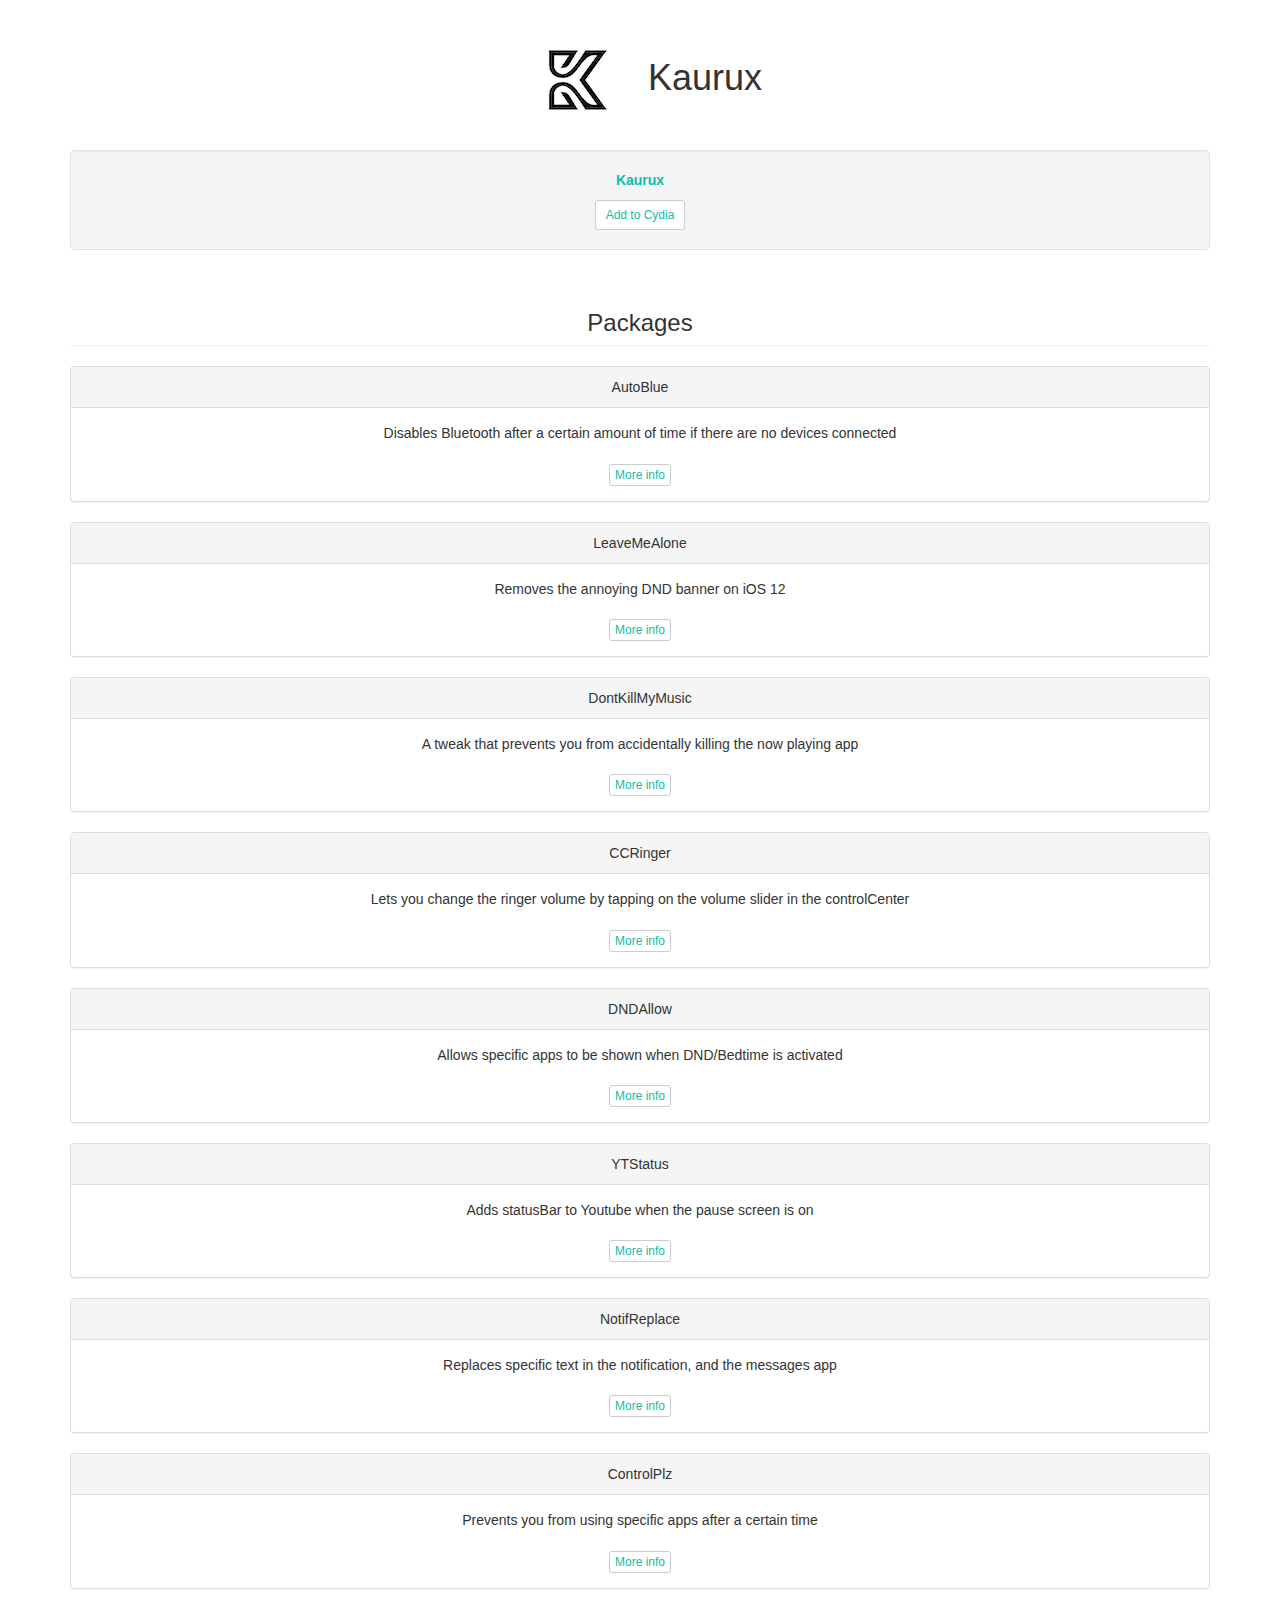
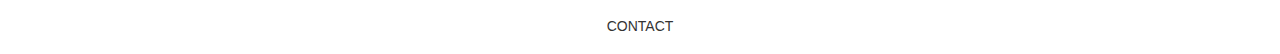
<file: index.html>
<!DOCTYPE html>
<html lang="en">
<head>
  <title>Kaurux</title>
  <meta charset="utf-8">
  <meta name="viewport" content="width=device-width, initial-scale=1">
  <link rel="stylesheet" href="https://maxcdn.bootstrapcdn.com/bootstrap/3.3.5/css/bootstrap.min.css">
  <link rel="stylesheet" href="./css/main.css">
  <script src="https://ajax.googleapis.com/ajax/libs/jquery/2.1.3/jquery.min.js"></script>
  <link rel="shortcut icon" href="CydiaIcon.png" />

</head>
<body>

<div class="container">
	<h1><img src="CydiaIcon.png"> Kaurux</h1>
</div>

<div class="container">
	<div class="well">
		<p><span class="text-primary"><b>Kaurux</span></b></p>
		<a class="btn btn-sm btn-default" href="cydia://url/https://cydia.saurik.com/api/share#?source=https://karimo299.github.io/repo/">Add to Cydia</a>
	</div>
</div>

<div class="container">
  <h3 id="wells" class="page-header">Packages</h3>
</div>


<div class="container">
  <div class="panel panel-default">
    <div class="panel-heading">AutoBlue</div>
    <div class="panel-body">
      Disables Bluetooth after a certain amount of time if there are no devices connected<br /><br />
      <a class="btn btn-xs btn-default" href="./depictions/?p=com.karimo299.autoblue">More info</a>
    </div>
  </div>
</div>

<div class="container">
  <div class="panel panel-default">
    <div class="panel-heading">LeaveMeAlone</div>
    <div class="panel-body">
      Removes the annoying DND banner on iOS 12<br /><br />
      <a class="btn btn-xs btn-default" href="./depictions/?p=com.karimo299.leavemealone">More info</a>
    </div>
  </div>
</div>

<div class="container">
	<div class="panel panel-default">
	  <div class="panel-heading">DontKillMyMusic</div>
	  <div class="panel-body">
		A tweak that prevents you from accidentally killing the now playing app<br /><br />
		<a class="btn btn-xs btn-default" href="./depictions/?p=com.karimo299.dontkillmymusic">More info</a>
	  </div>
	</div>
</div>

<div class="container">
	<div class="panel panel-default">
	  <div class="panel-heading">CCRinger</div>
	  <div class="panel-body">
		Lets you change the ringer volume by tapping on the volume slider in the controlCenter<br /><br />
		<a class="btn btn-xs btn-default" href="./depictions/?p=com.karimo299.ccringer">More info</a>
	  </div>
	</div>
</div>

<div class="container">
	<div class="panel panel-default">
	  <div class="panel-heading">DNDAllow</div>
	  <div class="panel-body">
		Allows specific apps to be shown when DND/Bedtime is activated<br /><br />
		<a class="btn btn-xs btn-default" href="./depictions/?p=com.karimo299.dndallow">More info</a>
	  </div>
	</div>
</div>

<div class="container">
	<div class="panel panel-default">
	  <div class="panel-heading">YTStatus</div>
	  <div class="panel-body">
		Adds statusBar to Youtube when the pause screen is on<br /><br />
		<a class="btn btn-xs btn-default" href="./depictions/?p=com.karimo299.ytstatus">More info</a>
	  </div>
	</div>
</div>

<div class="container">
	<div class="panel panel-default">
	  <div class="panel-heading">NotifReplace</div>
	  <div class="panel-body">
		Replaces specific text in the notification, and the messages app<br /><br />
		<a class="btn btn-xs btn-default" href="./depictions/?p=com.karimo299.ccringer">More info</a>
	  </div>
	</div>
</div>

<div class="container">
	<div class="panel panel-default">
	  <div class="panel-heading">ControlPlz</div>
	  <div class="panel-body">
		Prevents you from using specific apps after a certain time<br /><br />
		<a class="btn btn-xs btn-default" href="./depictions/?p=com.karimo299.ccringer">More info</a>
	  </div>
	</div>
</div>
<script type="text/javascript">
   function setAnchorTargets() {
     // if on Cydia, set link targets to _blank
     if (navigator.userAgent.search(/Cydia/) != -1) {
       $("a").each(function() {
         $(this).attr("target","_blank");
       });
     }
   }

    var repoContents =  {
        "#repoFooterLinks" :
            {"type":"custom"
                ,"source":"repo>footerlinks>link"
                ,"render":function(element,source) {
                    $.each(source, function(index,data) {
                        var a = $("<a class='link-item list-group-item'>");
                        a.attr("href",$(data).find('url').text());
                        if ($(data).find('iconclass')) {
                            var i =  $("<span>")
                            i.attr("class",$(data).find('iconclass').text());
                            console.log(i);
                            $(a).append(i);
                        }
                        $(a).append($(data).find('name').text());
                        $(element).append(a);
                    }); //each
                } //render
            }
    }
    $( document ).ready(function() {
        $.ajax({type: "GET", dataType: "xml",url : ("../repo.xml"),cache: false,
            success : function(xml){
				      data_loader_engine(repoContents,xml);
              setAnchorTargets();
			      },
            error: function() {
              $("#contactInfo").hide();
              setAnchorTargets();
            }
        }); //ajax


    }); // ready

</script>

<div id="contactInfo">
	<div class="container">
		<h5>CONTACT</h5>
		<ul class="list-group" id="repoFooterLinks">
		</ul>
	</div>
</div>
</body>
</html>
</file>
<file: css/main.css>
html {
  text-align: center;
}
.text-primary {
  color: #0ebea9;
}
.btn {
  color: #0ebea9;
}

.btn:hover {
  color: #0ebea9;
}

.panel-heading {
  background-color: #0ebea9;
}
</file>
